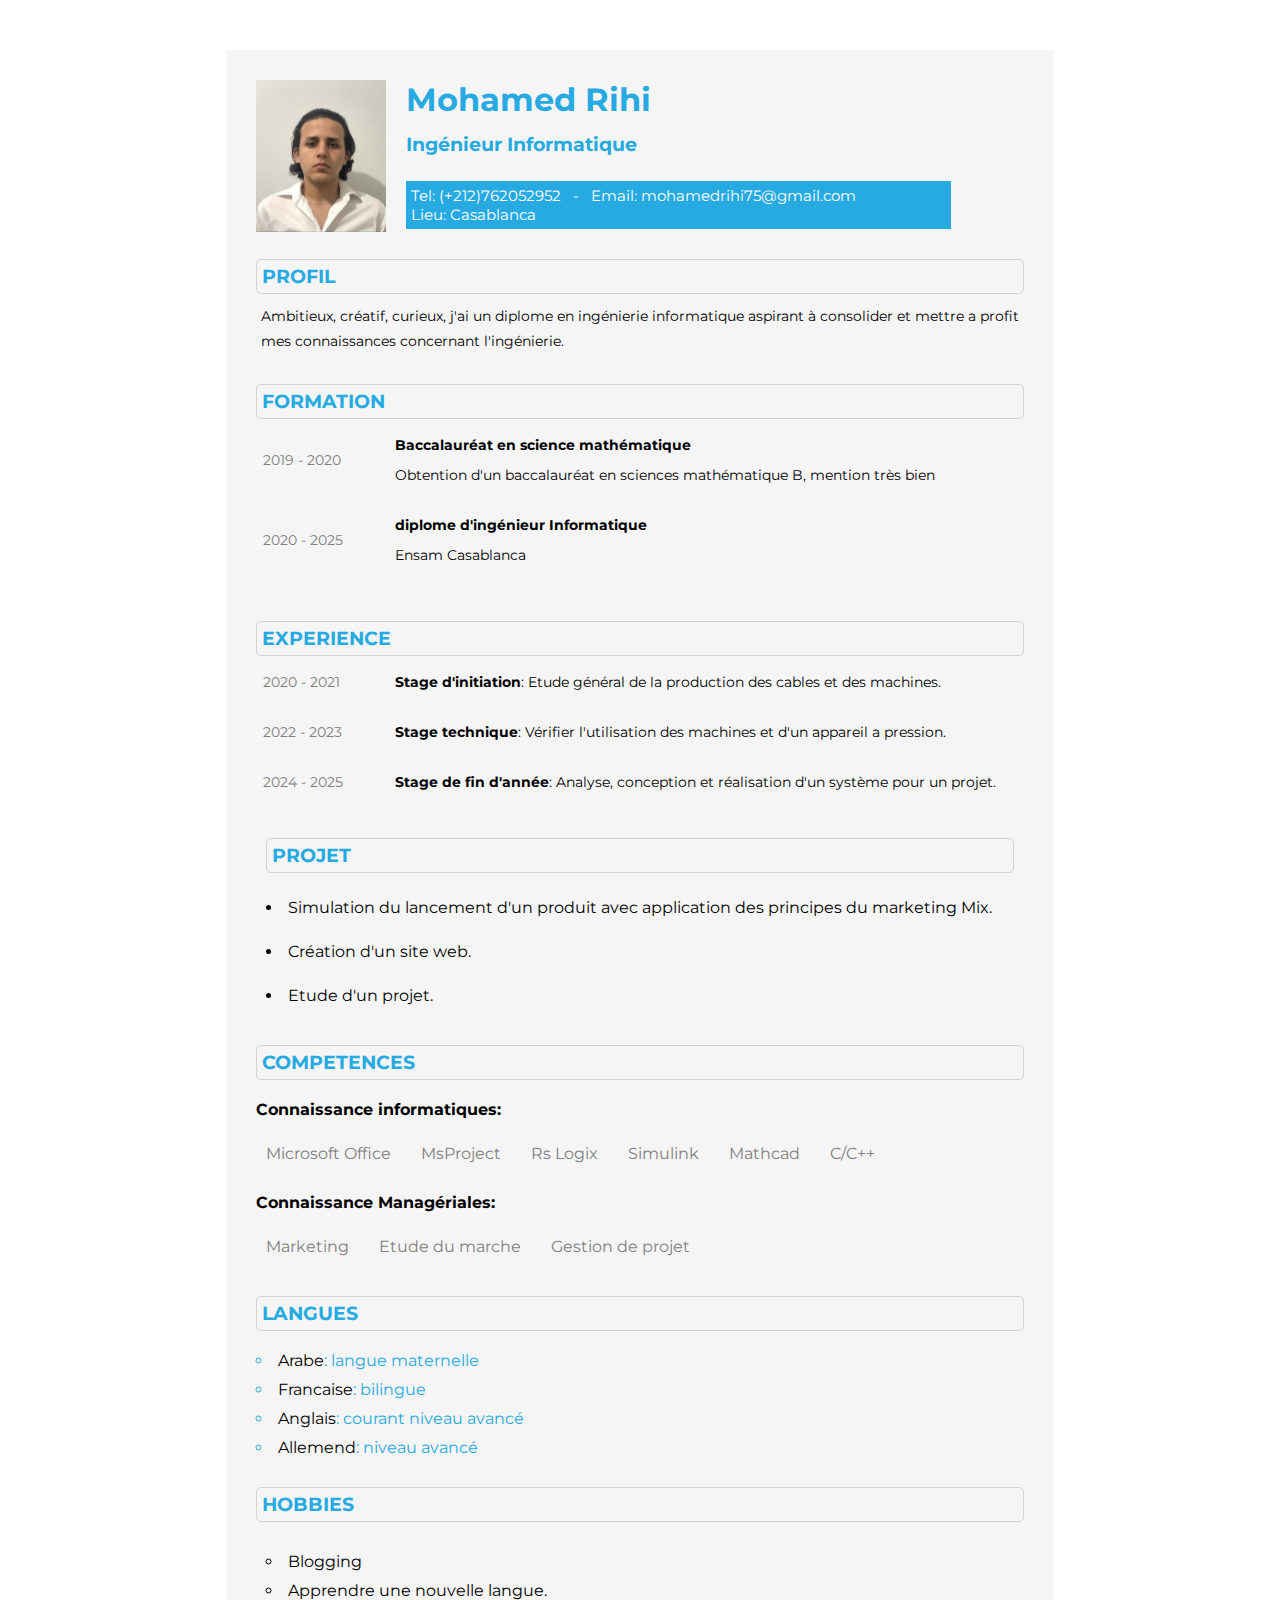
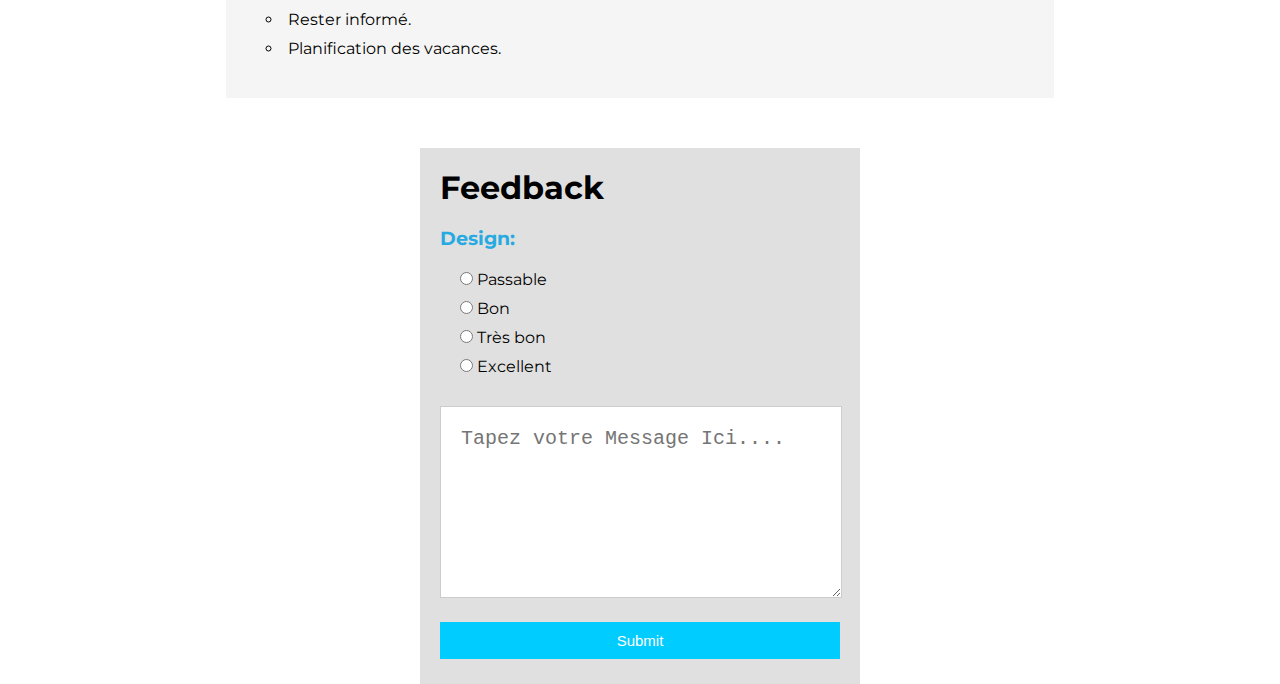
<file: index.html>
<!DOCTYPE html>
<html lang="en">
<head>
    <meta charset="UTF-8">
    <title>Mohamed Rihi</title>
    <link href="https://fonts.googleapis.com/css?family=Montserrat" rel="stylesheet">
    <link rel="stylesheet" href="style.css">
</head>

<script language="Javascript" >
    function download() {
      
     
      var text =  window.document.myform.text.value;
      var problem =  window.document.myform.problem.value;
      
      var pom = document.createElement('a');
      pom.setAttribute('href', 'data:text/plain;charset=utf-8,' + 
        
        "Rating: " + encodeURIComponent(problem) + "  \n Feedback:" +
        encodeURIComponent(text)); 
    
      pom.setAttribute('download', 'feedback.txt');
    
      pom.style.display = 'none';
      document.body.appendChild(pom);
    
      pom.click();
    
      document.body.removeChild(pom);
    }
    </script>


<body>
   
<div id="page">
    <div class="photo-and-name">
        <img src="./Pic.jpeg" class="photo" alt="Profile Picture">
        <div class="contact-info-box">
            <h1 class="name">Mohamed Rihi</h1>
            <br>
            <h3 class="job-title">Ingénieur Informatique</h3>
            <p class="contact-details">Tel: (+212)762052952 &nbsp; - &nbsp; Email: mohamedrihi75@gmail.com <br> Lieu: Casablanca</p>
        </div>
    </div>
    <div id="objective">
        <h3>Profil</h3>
        <p>Ambitieux, créatif, curieux, j'ai un diplome en ingénierie informatique aspirant à consolider et mettre a profit mes connaissances concernant l'ingénierie.
            
        </p>
    </div>
    <div id="education">
        <h3>Formation</h3>
        <table>
            <tr class="school-1">
                <td rowspan="2">2019 - 2020</td>
                <td><b>Baccalauréat en science mathématique</b></td>
            </tr>
            <tr class="school-2">
                <td>Obtention d'un baccalauréat en sciences mathématique B, mention très bien</td>
            </tr>
            
            <tr class="school-1">
                <td rowspan="2">2020 - 2025</td>
                <td><b>diplome d'ingénieur Informatique</b></td>
            </tr>
            <tr class="school-2">
                <td>Ensam Casablanca</td>
            </tr>
            
            
        </table>
    </div>
    <div id="work">
        <h3>Experience</h3>
        <table>
            <tr class="work-1">
                <td>2020 - 2021</td>
                <td><b>Stage d'initiation</b>: Etude général de la production des cables et des machines.</td>
            </tr>
            <tr class="work-2">
                <td>2022 - 2023</td>
                <td><b>Stage technique</b>: Vérifier l'utilisation des machines et d'un appareil a pression.</td>
            </tr>
            <tr class="work-3" >
                <td>2024 - 2025</td>
                <td><b>Stage de fin d'année</b>: Analyse, conception et réalisation d'un système pour un projet.</td>
            </tr>
        </table>
    </div>
    <div id="Projet">
        <h3>Projet</h3>
        <ul>
            <li>Simulation du lancement d'un produit avec application des principes du marketing Mix.</li>
            <li>Création d'un site web.</li>
            <li>Etude d'un projet.</li>
        </ul>
    </div>

    <div id="Competences">
        <h3>Competences</h3>
        <h4>Connaissance informatiques:</h4>
        <ul>
            <li>Microsoft Office</li>
            <li>MsProject</li>
            <li>Rs Logix</li>
            <li>Simulink</li>
            <li>Mathcad</li>
            <li>C/C++</li>
        </ul>
        <h4>Connaissance Managériales:</h4>
        <ul>
            <li>Marketing</li>
            <li>Etude du marche</li>
            <li>Gestion de projet</li>
            
        </ul>
    </div>
    <div id="Languages">
        <h3>Langues</h3>
        <ul>
            <li><span>Arabe</span>: langue maternelle</li> 
            <li><span>Francaise</span>: bilingue </li>
            <li><span>Anglais</span>: courant niveau avancé</li>
            <li><span>Allemend</span>: niveau avancé</li>
        </ul>
    </div>
    <div id="Hobbies">
        <h3>Hobbies</h3>
        <ul>
            <li>Blogging</li> 
            <li>Apprendre une nouvelle langue.</li>
            <li>Rester informé.</li>
            <li>Planification des vacances.</li>
        </ul>
    </div>

    
</div>
<form name="myform" method="post" >
    <h1>Feedback</h1>
    <h3 for="">Design:</h3>
    <p>
        <input type="radio" value="Passable" id="test1" onclick="getElementById('problem').value=this.value; getElementById('problem').show()" />
        <label for="test1">Passable</label>
    </p>
    <p>
        <input type="radio" value="Bon" id="test2" onclick="getElementById('problem').value=this.value; getElementById('problem').show()" />
        <label for="test2">Bon</label>
    </p>
    <p>
        <input type="radio" value="Très bon" id="test3" onclick="getElementById('problem').value=this.value; getElementById('problem').show()"  />
        <label for="test3">Très bon</label>
      </p>
      <p>
        <input type="radio" value="Excellent" id="test4" onclick="getElementById('problem').value=this.value; getElementById('problem').show()" />
        <label for="test4">Excellent</label>
      </p>
      
      <input type="text" id="problem" hidden/>
      
      <textarea id="text" placeholder="Tapez votre Message Ici...." tabindex="5" required></textarea>
      <button name="submit" type="submit" id="contact-submit" data-submit="...Sending" onClick="download();">Submit</button>
      
    </fieldset>
</form>

</body>
</html>
</file>
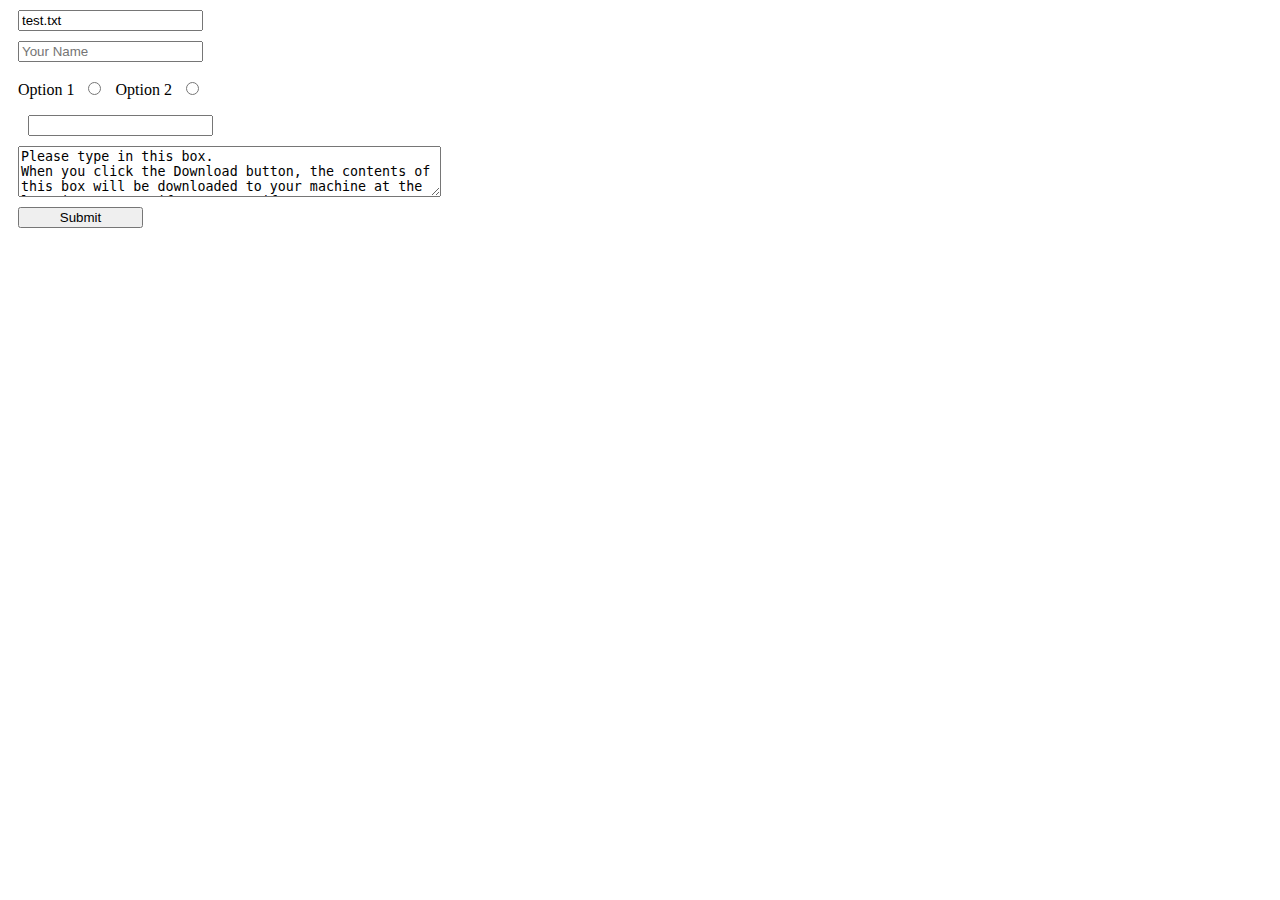
<file: index2.html>
<!DOCTYPE html>
<html>
<head>
<style>
form * {
  display: block;
  margin: 10px;
}
</style>
<script language="Javascript" >
function download() {
  var filename = window.document.myform.docname.value;
  var name =  window.document.myform.name.value;
  var text =  window.document.myform.text.value;
  var problem =  window.document.myform.problem.value;
  
  var pom = document.createElement('a');
  pom.setAttribute('href', 'data:text/plain;charset=utf-8,' + 
    "Your Name: " + encodeURIComponent(name) + "\n\n" +
    "Problem: " + encodeURIComponent(problem) + "\n\n" +
    encodeURIComponent(text)); 

  pom.setAttribute('download', 'feedback.txt');

  pom.style.display = 'none';
  document.body.appendChild(pom);

  pom.click();

  document.body.removeChild(pom);
}
</script>
</head>
<body>
<form name="myform" method="post" >
  <input type="text" id="docname" value="test.txt" />
  <input type="text" id="name" placeholder="Your Name" />
  <div style="display:unblock">
    Option 1 <input type="radio" value="Option 1" onclick="getElementById('problem').value=this.value; getElementById('problem').show()" style="display:inline" />
    Option 2 <input type="radio" value="Option 2" onclick="getElementById('problem').value=this.value;" style="display:inline" />
    <input type="text" id="problem" />
  </div>
  <textarea rows=3 cols=50 id="text" />Please type in this box. 
When you click the Download button, the contents of this box will be downloaded to your machine at the location you specify. Pretty nifty. </textarea>
  
  <input id="download_btn" type="submit" class="btn" style="width: 125px" onClick="download();" />
  
</form>
</body>
</html>
</file>
<file: style.css>
* {margin: 0;padding: 0;}

body{font-family: 'Montserrat', sans-serif;}

#page {
    min-height: 200px;
    width: 60%;
    min-width: 600px;
    background: whitesmoke;
    margin: 50px auto;
    padding: 30px;
    color: #27aae1;
}



.photo {
    width: 15%;
    min-width: 130px;
    float: left;
    margin-right: 20px;
}

.contact-info-box {
    width: 70.9%;
    display: inline-block;
}

.name {
    margin-bottom: -5px;
}
.job-title {
    display: inline-block;
}

.contact-details {
    background: #27aae1;
    color: white;
    
    margin: auto;
    margin-top: 25px;
    padding: 5px;
    font-size: 15px;
}


#objective h3 {
    border: 1px solid #d3d3d3;
    text-transform: uppercase;
    padding: 5px;
    border-radius: 5px;
    margin: 30px 0 10px;
}

#objective p {
    padding: 0 5px;
    line-height: 25px;
    font-size: 14px;
    color: #000;
}

#education h3 {
    border: 1px solid #d3d3d3;
    text-transform: uppercase;
    padding: 5px;
    border-radius: 5px;
    margin: 30px 0 10px;
}

#education table td {
    padding: 5px;
    font-size: 14px;
    color: #000;
}

#education table tr.school-1 td:first-child {
    width: 120px;
    color: gray;
    padding-bottom: 25px;
}

#education table tr.school-2 td:first-child {
    padding-bottom: 25px;
}

#work h3 {
    border: 1px solid #d3d3d3;
    text-transform: uppercase;
    padding: 5px;
    border-radius: 5px;
    margin: 30px 0 10px;
}

#work table td {
    padding: 5px;
    font-size: 14px;
    color: #000;
}

#work table tr.work-1 td:first-child {
    width: 120px;
    color: gray;
    padding-bottom: 25px;
}

#work table tr.work-1 td {
    padding-bottom: 25px;
}

#work table tr.work-2 td:first-child {
    width: 120px;
    color: gray;
    
}
#work table tr.work-3 td:first-child {
    padding-top: 25px;
    width: 120px;
    color: gray;
}

#work table tr.work-3 td:last-child{
    padding-top: 25px;

    
}

#Projet h3{
    border: 1px solid #d3d3d3;
    text-transform: uppercase;
    padding: 5px;
    border-radius: 5px;
    margin: 30px 0 10px;
}

#Projet{
    padding: 10px;
}

#Projet ul li{
    color: black;
    list-style: inside;
    margin-top: 25px;
}

#Competences h3{
    border: 1px solid #d3d3d3;
    text-transform: uppercase;
    padding: 5px;
    border-radius: 5px;
    margin: 30px 0 10px;
}

#Competences h4{
    color: black;
    margin-top: 20px;
}

#Competences ul{
    padding: 10px;
    display: flex;
    list-style: none;
    
}

#Competences ul li{
    margin-top: 15px;
    margin-right: 30PX;
    color: grey;
}

#Languages h3{
    border: 1px solid #d3d3d3;
    text-transform: uppercase;
    padding: 5px;
    border-radius: 5px;
    margin: 30px 0 10px;
}
#Languages span{
    color: black;
}



#Languages ul{
    list-style: circle;
    margin-top: 20px;
}

#Languages li{
    list-style-position: inside;
    margin-top: 10px;
}

#Hobbies h3{
    border: 1px solid #d3d3d3;
    text-transform: uppercase;
    padding: 5px;
    border-radius: 5px;
    margin: 30px 0 10px;
}
#Hobbies ul{
   
    list-style: circle;
    list-style-position: inside;
    display: flex;
    flex-direction: column;
    padding: 10px;
}


#Hobbies li{
    color: black;
    margin-right: 30px;
    margin-top: 10px;
}


form{
    max-width:400px;
	width:100%;
	margin:0 auto;
    background-color: rgba(201, 201, 201, 0.582);
    padding: 20px;
	position:relative;
}

form h1 {
    margin-bottom: 20px;
}

form h3{
    margin-bottom: 20px;
    color: #27aae1;
}
form p{
    margin: 10px 20px;
}


form textarea{
    margin-top: 20px;
    width: 90%;
    height: 150px;
  
	border:1px solid #CCC;
	background:#FFF;
	outline: none;
    font-size: 20px;
    padding: 20px;
}
input[type="radio"]:default + label {
	font-weight: bold;
}



form button[type="submit"] {
	cursor:pointer;
	width:100%;
	border:none;
	background:#0CF;
	color:#FFF;
	margin:0 0 5px;
	padding:10px;
	font-size:15px;
    margin-top: 20px;
}
</file>
